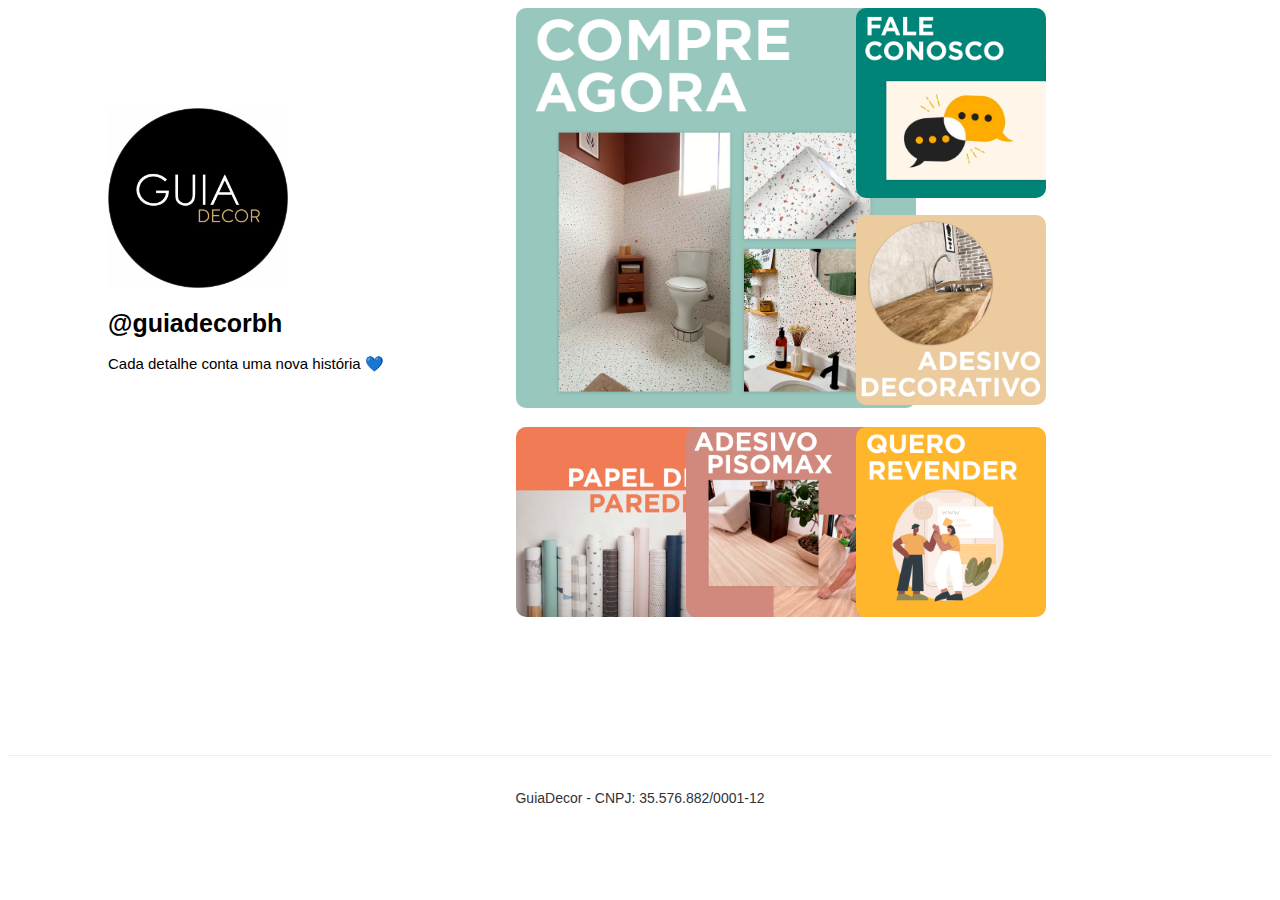
<file: index.html>
<!DOCTYPE html>
<html lang="pt-br">
  <head>
    <meta charset="UTF-8" />
    <meta name="viewport" content="width=device-width, initial-scale=1.0" />
    <meta
      name="description"
      content="Explora o site da Guia Decor e encontre as melhores opções de adesivos decorativos para sua casa!"
    />
    <link rel="stylesheet" href="linksguiadecor/eventolink/css/style.css" />
    <title>Links Guia Decor</title>
  </head>

  <body>
    <div class="parent">
      <div class="div1">
        <img
          src="linksguiadecor/eventolink/img/logoguia.jpg"
          alt="Guia Decor Logo"
          class="logo"
        />
        <h1>@guiadecorbh</h1>
        <p>Cada detalhe conta uma nova história 💙</p>
      </div>

      <div class="div2">
        <a href="https://guiadecorbh.com.br/">
          <img
            src="linksguiadecor/eventolink/img/compreagora.jpg"
            alt="compre agora"
            class="compreagora"
          />
        </a>
      </div>

      <div class="div3">
        <a href="https://wa.me/5531994760949">
          <img
            src="linksguiadecor/eventolink/img/faleconosco.jpg"
            alt="fale conosco"
            class="faleconosco"
          />
        </a>
      </div>

      <div class="div4">
        <a href="https://guiadecorbh.com.br/collections/adesivo-decorativo">
          <img
            src="linksguiadecor/eventolink/img/decorativo.jpg"
            alt="adesivo decorativo"
            class="decorativo"
          />
        </a>
      </div>

      <div class="div6">
        <a href="https://guiadecorbh.com.br/collections/papel-de-parede-completo">
          <img
            src="linksguiadecor/eventolink/img/papeldeparede.jpg"
            alt="papel de parede"
            class="papeldeparede"
          />
        </a>
      </div>

      <div class="div7">
        <a href="https://guiadecorbh.com.br/collections/adesivos-pisomax">
          <img
            src="linksguiadecor/eventolink/img/pisomax.jpg"
            alt="pisomax"
            class="pisomax"
          />
        </a>
      </div>

      <div class="div8">
        <a href="https://revendaguiadecor.com.br/">
          <img
            src="linksguiadecor/eventolink/img/revender.jpg"
            alt="revender"
            class="revender"
          />
        </a>
      </div>
    </div>

    <footer class="footer">
      <p>GuiaDecor - CNPJ: 35.576.882/0001-12</p>
    </footer>
  </body>
</html>
</file>
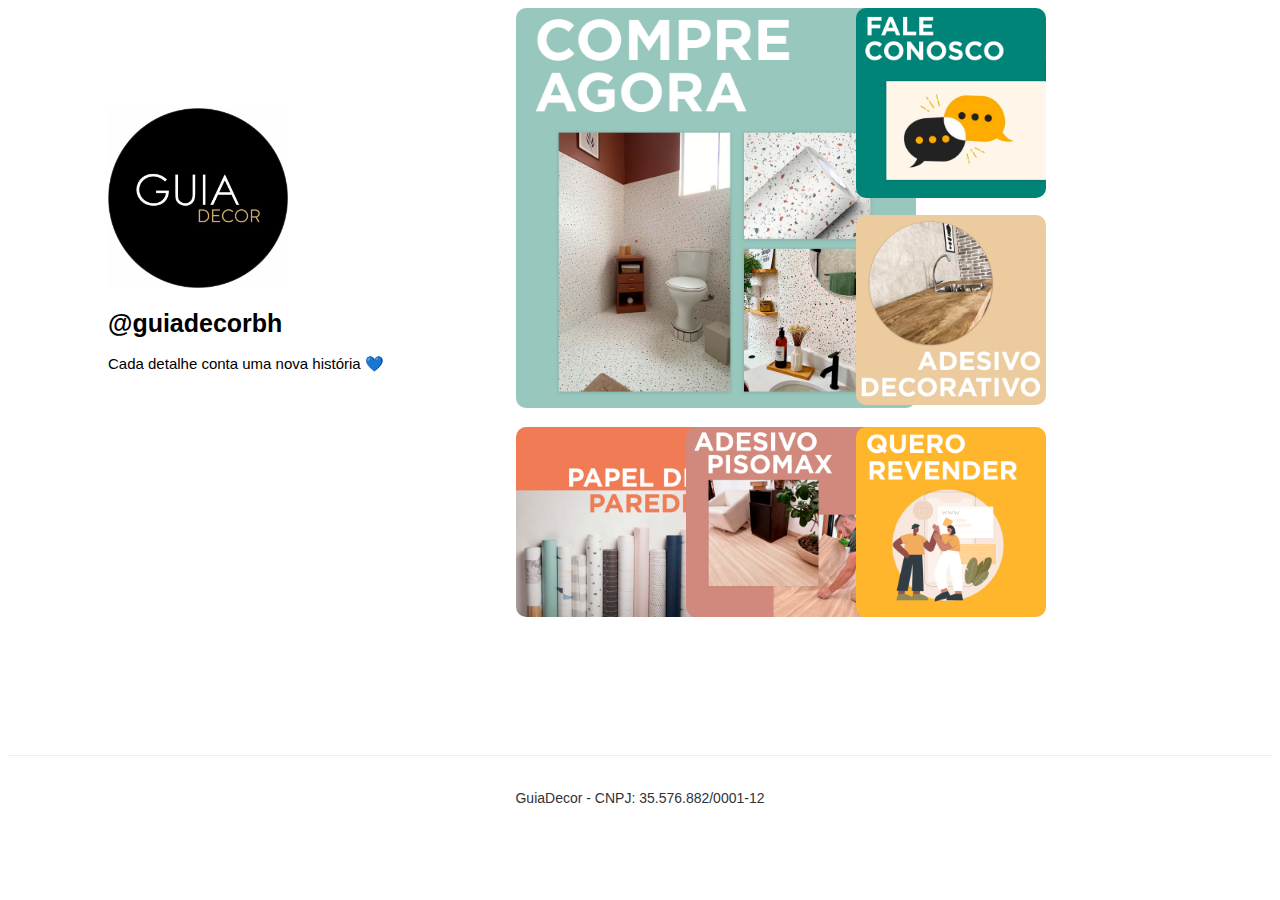
<file: linksguiadecor/index.html>
<!DOCTYPE html>
<html lang="pt-br">
  <head>
    <meta charset="UTF-8" />
    <meta name="viewport" content="width=device-width, initial-scale=1.0" />
    <meta
      name="description"
      content="Explora o site da Guia Decor e encontre as melhores opções de adesivos decorativos para sua casa!"
    />
    <link rel="stylesheet" href="./eventolink/css/style.css" />
    <title>Links Guia Decor</title>
  </head>

  <body>
    <div class="parent">
      <div class="div1">
        <img
          src="./eventolink/img/logoguia.jpg"
          alt="Guia Decor Logo"
          class="logo"
        />
        <h1>@guiadecorbh</h1>
        <p>Cada detalhe conta uma nova história 💙</p>
      </div>
      <div class="div2">
        <a href="https://guiadecorbh.com.br/">
          <img
            src="./eventolink/img/compreagora.jpg"
            alt="compreagora"
            class="compreagora"
          />
        </a>
      </div>
      <div class="div3">
        <a href="https://wa.me/5531994760949">
          <img
            src="./eventolink/img/faleconosco.jpg"
            alt="faleconosco"
            class="faleconosco"
          />
        </a>
      </div>
      <div class="div4">
        <a href="https://guiadecorbh.com.br/collections/adesivo-decorativo">
          <img
            src="./eventolink/img/decorativo.jpg"
            alt="Decorativo"
            class="decorativo"
          />
        </a>
      </div>
      <div class="div6">
        <a
          href="https://guiadecorbh.com.br/collections/papel-de-parede-completo"
        >
          <img
            src="./eventolink/img/papeldeparede.jpg"
            alt="papeldeparede"
            class="papeldeparede"
          />
        </a>
      </div>
      <div class="div7">
        <a href="https://guiadecorbh.com.br/collections/adesivos-pisomax">
          <img
            src="./eventolink/img/pisomax.jpg"
            alt="pisomax"
            class="pisomax"
          />
        </a>
      </div>
      <div class="div8">
        <a href="https://revendaguiadecor.com.br/">
          <img
            src="./eventolink/img/revender.jpg"
            alt="revender"
            class="revender"
          />
        </a>
      </div>
    </div>

    <footer class="footer">
      <p>GuiaDecor - CNPJ: 35.576.882/0001-12</p>
    </footer>
  </body>
</html>
</file>
<file: linksguiadecor/eventolink/css/style.css>
.parent {
    display: grid;
    grid-template-columns: repeat(12, 1fr);
    grid-template-rows: repeat(7, 1fr);
    gap: 8px;
}
    
.div1 {
    grid-column: span 4 / span 4;
    grid-row: span 4 / span 4;
}

.div2 {
    grid-column: span 4 / span 4;
    grid-row: span 4 / span 4;
    grid-column-start: 5;
}

.div3 {
    grid-column: span 2 / span 2;
    grid-row: span 2 / span 2;
    grid-column-start: 9;
}

.div4 {
    grid-column: span 2 / span 2;
    grid-row: span 2 / span 2;
    grid-column-start: 9;
    grid-row-start: 3;
}

.div5 {
    grid-column: span 2 / span 2;
    grid-row: span 4 / span 4;
    grid-column-start: 11;
    grid-row-start: 1;
}

.div6 {
    grid-column: span 2 / span 2;
    grid-row: span 2 / span 2;
    grid-column-start: 5;
    grid-row-start: 5;
}

.div7 {
    grid-column: span 2 / span 2;
    grid-row: span 2 / span 2;
    grid-column-start: 7;
    grid-row-start: 5;
}

.div8 {
    grid-column: span 2 / span 2;
    grid-row: span 2 / span 2;
    grid-column-start: 9;
    grid-row-start: 5;
}
        
        

.logo {
    width: 180px;
    height: 180px;
    margin-left: 100px;
    margin-top: 100px;
}

.div1 h1 {
    margin-left: 100px;
    font-family: Verdana, Geneva, Tahoma, sans-serif;
    font-size: 25px;
}

.div1 p {
    margin-left: 100px;
    font-family: Verdana, Geneva, Tahoma, sans-serif;
    font-size: 15px;
}

.div2 img {
    width: 400px;
    height: 400px;
    margin-left: 84px;
    border-radius: 10px;
}

.div5 img {
    height: 400px;
    border-radius: 10px;
}

.div6 img {
    margin-left: 84px;
    margin-top: 5px;
    border-radius: 10px;
    height: 190px;
    width: 190px;
}

.div7 img {
    margin-left: 42px;
    margin-top: 5px;
    border-radius: 10px;
    height: 190px;
    width: 190px;
}

.div8 img {
    margin-top: 5px;
    border-radius: 10px;
    height: 190px;
    width: 190px;
}

.div3 img {
    border-radius: 10px;
    height: 190px;
    width: 190px;
}   

.div4 img {
    border-radius: 10px;
    height: 190px;
    width: 190px;
}

.div5 video {
    width: 100%;
    height: 400px;
    object-fit: cover;
    border-radius: 10px;
}

/* Configuração Mobile */
@media screen and (max-width: 768px) {
.parent {
    display: flex;
    flex-wrap: wrap;
    gap: 8px;
    padding: 15px 20px;
    max-width: 500px;
    margin: 0 auto;
}

/* Logo e texto inicial */
.div1 {
    width: 100%;
    order: 1;
}

/* Todas as divs de imagem quadrada */
.div2, .div3, .div4, .div6, .div7, .div8 {
    width: calc(50% - 4px);
}

/* Imagem alta */
.div5 {
    width: 100%;
    margin-top: 8px;
}

/* Ordem específica para cada elemento */
.div2 { order: 2; }
.div4 { order: 3; }
.div3 { order: 4; }
.div6 { order: 5; }
.div7 { order: 6; }
.div8 { order: 7; }
.div5 { order: 8; } /* Imagem alta por último */

/* Ajuste das imagens normais */
.div2 img,
.div3 img,
.div4 img,
.div6 img,
.div7 img,
.div8 img {
    width: 100%;
    height: auto;
    margin: 0;
    object-fit: cover;
    border-radius: 8px;
    aspect-ratio: 1/1;
}

/* Ajuste da imagem alta */
.div5 video {
    width: 100%;
    height: auto;
    aspect-ratio: 2/3;
    object-fit: cover;
    border-radius: 8px;
}

/* Ajustes do logo e texto */
.logo {
    width: 100px;
    height: 100px;
    margin-left: 0;
    margin-top: 20px;
}

.div1 h1 {
    margin-left: 0;
    font-size: 20px;
}

.div1 p {
    margin-left: 0;
    font-size: 14px;
}

.footer {
    padding: 15px 0;
    font-size: 12px;
    margin-top: 20px;
}
}

.footer {
width: 100%;
padding: 20px 0;
text-align: center;
font-family: Verdana, Geneva, Tahoma, sans-serif;
font-size: 14px;
color: #333;
margin-top: 30px;
border-top: 1px solid #eee;
}
</file>
